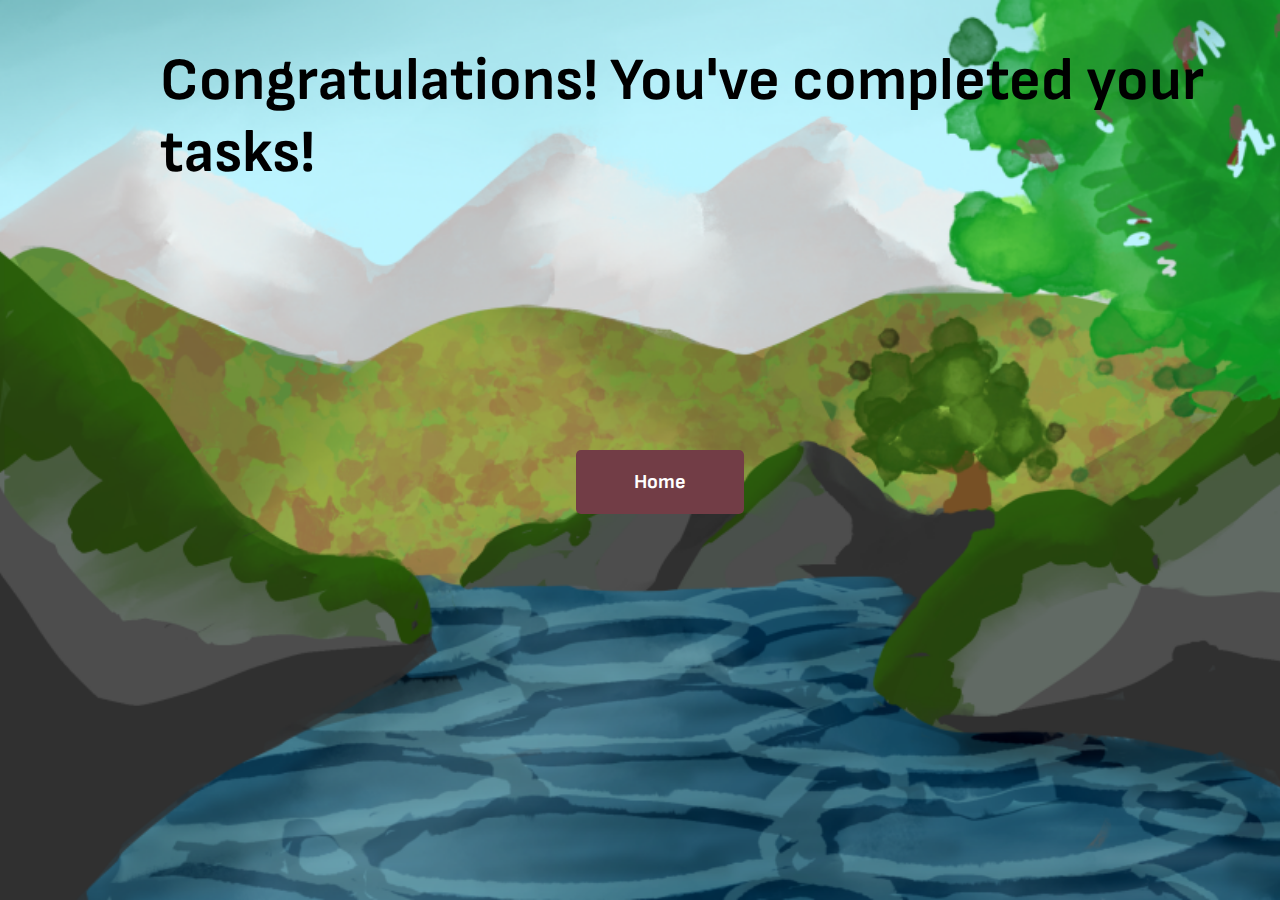
<file: Terrain-of-Thought/final.html>
<!DOCTYPE html>
<html>
<link rel="preconnect" href="https://fonts.googleapis.com">
<link rel="preconnect" href="https://fonts.gstatic.com" crossorigin>
<link href="https://fonts.googleapis.com/css2?family=Fjalla+One&family=Satisfy&family=Sofia+Sans:wght@200&display=swap"
  rel="stylesheet">
<link href="https://fonts.google.com/share?selection.family=Sofia%20Sans">

<head>
  <title>Finished</title>
  <style>
    body {
      background-color: #81BE1C;
      background-image: url("images/env1.png");
      font-family: 'Sofia Sans', sans-serif;
      background-repeat: no-repeat;
      background-size: cover;
      background-position-x: 2000;
      background-attachment: fixed;
      background-position: center;
    }

    .button {
      background-color: #723d46;
      font-family: 'Sofia Sans', sans-serif;
      font-size: 20px;
            width: 10%; 
        
      text-align: center;
      margin: 0 auto;
      position: fixed;
      left: 45%;
      top: 50%;
      padding: 20px;
      font-weight: 700;
      color: #ffffff;
      border-radius: 5px;
      text-decoration: none;
    }

    h1 {
      font-family: 'Sofia Sans', sans-serif;
      font-size: 60px;
      margin-left: 12%;
      margin-top: 45px;
      margin-bottom: 80px;
      /*       text-align: center; */
      border-radius: 5px;
      color: black;
    }
  </style>
</head>

<body>

  <h1>Congratulations! You've completed your tasks!</h1>
  <a class="button" href="index.html">Home</a>


</body>

</html>
</file>
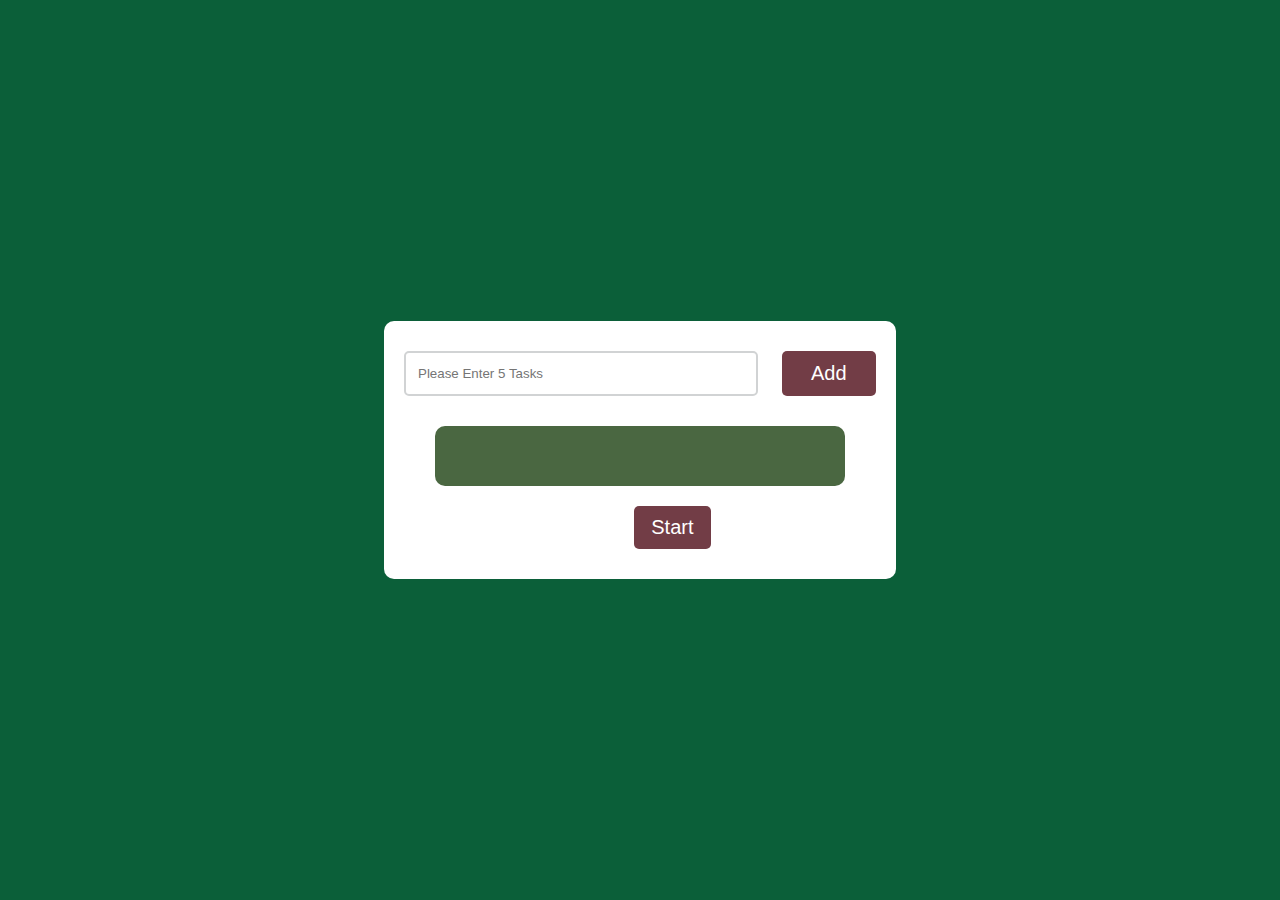
<file: Terrain-of-Thought/todolist.html>
<!DOCTYPE html>
<html lang="en">
<link href="https://fonts.google.com/share?selection.family=Sofia%20Sans">

<head>
  <style media="screen">
    *,
    *:before,
    *:after {
      padding: 0;
      margin: 0;
      box-sizing: border-box;
    }

    html,
    body {
      height: 100%;
      width: 100%;
      background-color: #0b5f39;
      color: #ffffff background-repeat: no-repeat;
      font-family: 'Sofia Sans', sans-serif;
      background-size: cover;
      background-attachment: fixed;
      background-position: center;
    }

    .container {
        
      width: 40%;
      min-width: 450px;
      position: absolute;
      transform: translate(-50%, -50%);
      top: 50%;
      left: 50%;
      background: white;
      border-radius: 10px;


    }

    #newtask {
      position: relative;
      padding: 30px 20px;
    }

    #newtask input {
      width: 75%;
      height: 45px;
      font-family: 'Sofia Sans', sans-serif;
      color: #ffffff 
          font-size: 25px;
      border: 2px solid #d1d3d4;
      padding: 12px;
      color: #111111;
      font-weight: 500;
      position: relative;
      border-radius: 5px;
    }

    #newtask input:focus {
      outline: none;
      color: #ffffff 
          border-color: #0d75ec;
        font-family: 'Sofia Sans', sans-serif;
    }

    #newtask button {
      position: relative;
      float: right;
      width: 20%;
      height: 45px;
      border-radius: 5px;
      font-family: 'Sofia Sans', sans-serif;
      font-weight: 500;
      font-size: 20px;
      background-color: #723d46;
      border: none;
      color: #ffffff;
      cursor: pointer;
      outline: none;
    }

    #tasks {
      background-color: #4a6741;
      color: #ffffff 
          text-align: center;
      font-family: 'Sofia Sans', sans-serif;
      padding: 30px 20px;
      margin-top: 10px;
      border-radius: 10px;
      width: 80%;
      margin: 0 auto;
      position: relative;
    }

    .task {
      background-color: #c5e1e6;
      color: #ffffff height: 50px;
      font-family: 'Sofia Sans', sans-serif;
      margin-bottom: 8px;
      padding: 5px 10px;
      display: flex;
      border-radius: 5px;
      align-items: right;
      justify-content: space-between;
      border: 1px solid #939697;
      cursor: pointer;
    }

    .task span {
      font-family: 'Sofia Sans', sans-serif;

      font-size: 20px;
      color: #ffffff font-weight: 400;
    }

    .task button {
      background-color: #723d46;
      font-family: 'Sofia Sans', sans-serif;
      color: #ffffff;
      height: 100%;
      width: 40px;
      border-radius: 5px;
      border: none;
      cursor: pointer;
      outline: none;
    }

    .toDoButton {
      font-family: 'Sofia Sans', sans-serif;
      font-weight: 500;
      font-size: 20px;
      width: 15%;
      background-color: #723d46;
      color: #ffffff;
      border: none;
      margin-top: 20px;
      margin-left: 250px;
      margin-bottom: 30px;
      border-radius: 5px;
      padding: 10px;
    }

    .completed {
      text-decoration: line-through;
    }
  </style>
</head>

<body>
  <div>
    <div class="container">
      <div id="newtask">
        <input class=taskInput type="text" placeholder="Please Enter 5 Tasks">
        <button id="push">Add</button>
      </div>

      <div id="tasks"></div>
      <button class=toDoButton id="start">Start</button>
      <!--       <a href="final.html"> <button class=toDoButton id="push">Done</button></a> -->
    </div>
  </div>

  <!--Script-->



  <script type="text/javascript">
    let userTodos = []; // array of user objects called todos, and this stores json objects with a string with the actual task info and a boolean set to false by default (is the task done or not)

    function createTodoItem(item, index) {
      document.getElementById('tasks').innerHTML += `
        <div class="todo-item" onclick="toggleTodoCompletion(${index});">
            <div class="todo-content ${item.isComplete && "todo-complete"}"> ${item.todoContent} </div>
            <div class="todo-check"> ${item.isComplete ? "◯" : "◯"} </div>
        </div> `;
    }

    function toggleTodoCompletion(index) {
      userTodos[index].isComplete = !userTodos[index].isComplete;
      display();
    }


    function display() {
      document.getElementById('tasks').innerHTML = ""; // clears the html of the tasks section
      userTodos.forEach(createTodoItem); // re-draw the entire thing, except with the new, updated values //

      // 
      document.getElementById('tasks').innerHTML += ` 
        <div class="todo-user--add" onclick="promptTodo();">
            
        </div>
    `;
      // document.body.style.backgroundImage = 'url("images/env' + userTodos.length + '.png")';
      let incompleteTasks = 1; // integer variable which has the user tasks that's not completed, aka the task array length
      for (let i = 0; i < userTodos.length; i++) {
        if (!userTodos[i].isComplete) {
          incompleteTasks++;
        }
      }
      // document.body.style.backgroundImage = `url("images/env${incompleteTasks}.png")`;


    }
    document.querySelector('#push').onclick = function () { // add button has the ID of push, on click it'll call the function down below
      // if (document.querySelector('#newtask input').value.length == 0) {
      //   alert("Please Enter a Task")
      // }
      // else {
      //   document.querySelector('#tasks').innerHTML += `
      //       <div class="task">
      //           <span id="taskname" onclick="">

      //               ${document.querySelector('#newtask input').value} 
      //           </span>
      //           <button class="delete">
      //               <i class="far fa-trash-alt"></i>
      //           </button>
      //       </div>
      //   `;

      //   var current_tasks = document.querySelectorAll(".delete");
      //   for (var i = 0; i < current_tasks.length; i++) {
      //     current_tasks[i].onclick = function () {
      //       this.parentNode.remove();
      //     }
      //   }
      // }
      if (userTodos.length < 5) {
        userTodos.push({ // pushes the object into the userTodos array
          todoContent: document.querySelector('#newtask input').value, // the actual value of the string that the user inputs (user task), gets the value of the html node with the id of #newtask input
          isComplete: false // whether the task is completed or not, this is a DEFAULT variable
        });
      }
      else {
        alert('You have already inserted 5 items.');
      }
      document.getElementById("tasks").style.color = "#FFFFFF"

      display(); // calling the display function, which renders the object onto the page
    }

    document.querySelector('#start').onclick = function () {
      window.location = "./todolist2.html?data=" + encodeURI(JSON.stringify(userTodos));
      display();
    }
  </script>
</body>

</html>
</file>
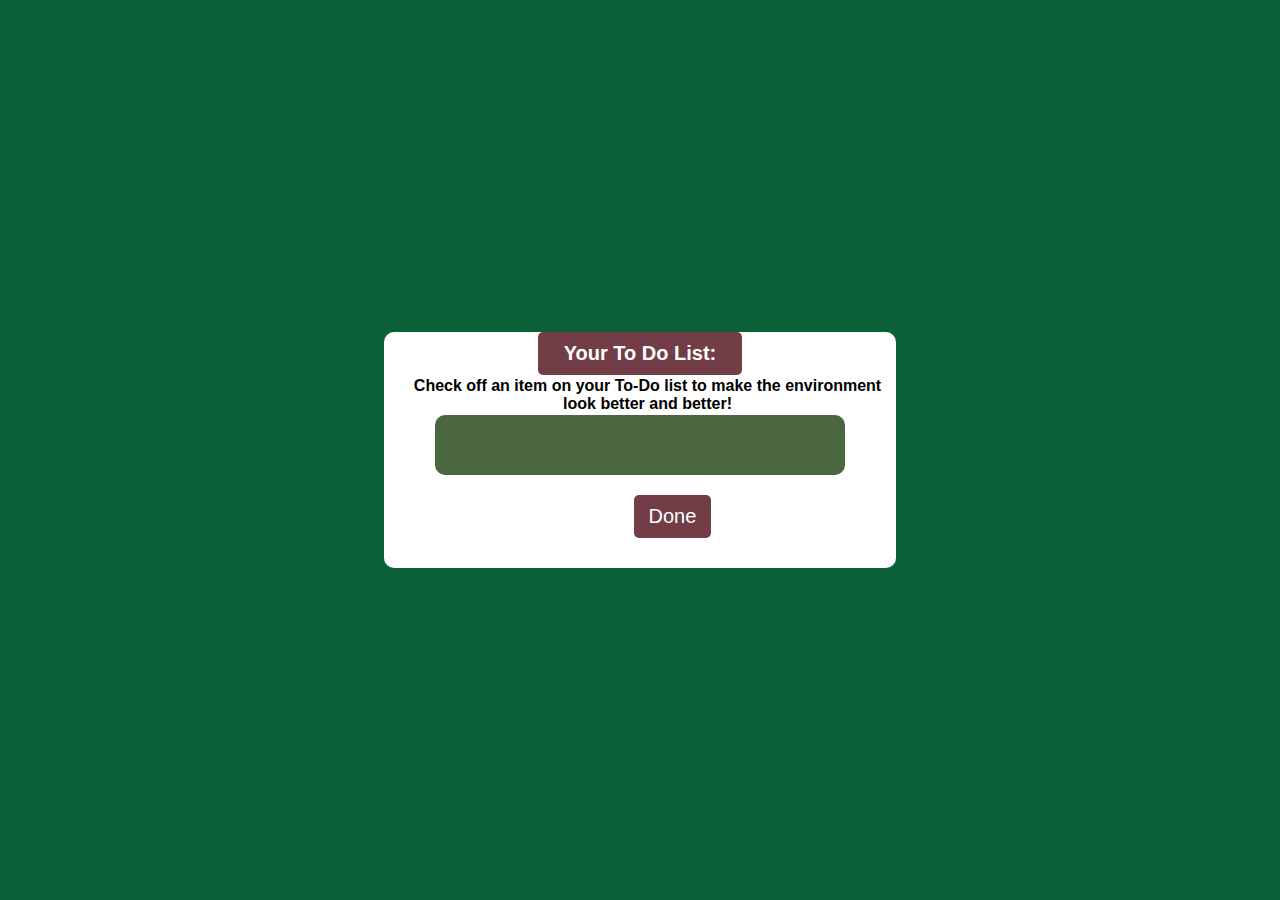
<file: Terrain-of-Thought/todolist2.html>
<!DOCTYPE html>
<html lang="en">
<link href="https://fonts.google.com/share?selection.family=Sofia%20Sans">

<head>
  <link rel="preconnect" href="https://fonts.googleapis.com">
  <link rel="preconnect" href="https://fonts.gstatic.com" crossorigin>
  <style media="screen">
    *,
    *:before,
    *:after {
      padding: 0;
      margin: 0;
      box-sizing: border-box;
    }

    html,
    body {
      height: 100%;
      width: 100%;
      background-color: #0b5f39;
      color: #ffffff;
      font-family: 'Sofia Sans', sans-serif;
      background-repeat: no-repeat;
      background-size: cover;
      background-attachment: fixed;
      background-position: center;
    }

    h1 {
      font-family: 'Sofia Sans', sans-serif;
      text-align: center;
      color: white;
      padding: 10px;
      background-color: #723d46;
      margin: 0 auto;
      width: 40%;
      font-size: 20px;
      border-radius: 5px;

    }

    h3 {
      font-size: 16px;
      color: black;
      text-align: center;
      margin: 0 auto;
      padding: 2px;
      margin-left: 15px;
      font-family: 'Sofia Sans', sans-serif;
    }

    .container {
      width: 40%;
      min-width: 450px;
      position: absolute;
      transform: translate(-50%, -50%);
      top: 50%;
      left: 50%;
      background: white;
      border-radius: 10px;
    }

    #newtask {
      position: relative;
      padding: 30px 20px;
    }

    #newtask input {
      width: 75%;
      height: 45px;
      font-family: 'Sofia Sans', sans-serif;
      color: #ffffff;
      font-size: 25px;
      border: 2px solid #d1d3d4;
      padding: 12px;
      color: #ffffff;
      font-weight: 500;
      position: relative;
      border-radius: 5px;
    }

    #newtask input:focus {
      outline: none;
      color: #ffffff;
      border-color: #0d75ec;
    }

    #newtask button {
      position: relative;
      float: right;
      width: 20%;
      height: 45px;
      border-radius: 5px;
      font-family: 'Sofia Sans', sans-serif;
      font-weight: 500;
      font-size: 20px;
      background-color: #723d46;
      border: none;
      color: #ffffff;
      cursor: pointer;
      outline: none;
    }

    #tasks {
      background-color: #4a6741;
      color: #ffffff;
      font-family: 'Sofia Sans', sans-serif;
      padding: 30px 20px;
      margin-top: 30px;
      border-radius: 10px;
      width: 80%;
      margin: 0 auto;
      position: relative;
    }

    .task {
      background-color: #c5e1e6;
      color: #ffffff;
      height: 50px;
      font-family: 'Sofia Sans', sans-serif;
      margin-bottom: 8px;
      padding: 5px 10px;
      display: flex;
      border-radius: 5px;
      align-items: right;
      justify-content: space-between;
      border: 1px solid #939697;
      cursor: pointer;
    }

    .task span {
      font-family: 'Sofia Sans', sans-serif;
      font-size: 20px;
      color: #ffffff;
      font-weight: 400;
    }

    .task button {
      background-color: #723d46;
      font-family: 'Sofia Sans', sans-serif;
      color: #ffffff;
      height: 100%;
      width: 40px;
      border-radius: 5px;
      border: none;
      cursor: pointer;
      outline: none;
    }

    .toDoButton {
      font-family: 'Sofia Sans', sans-serif;
      font-weight: 500;
      font-size: 20px;
      width: 15%;
      background-color: #723d46;
      color: #ffffff;
      border: none;
      margin-top: 20px;
      margin-left: 250px;
      margin-bottom: 30px;
      border-radius: 5px;
      padding: 10px;
    }

    .completed {
      text-decoration: line-through;
    }
  </style>
</head>

<body>
  <div>
    <div class="container">

      <h1>Your To Do List:</h1>
      <h3>Check off an item on your To-Do list to make the environment look better and better!</h3>

      <div id="tasks"></div>
      <a href="final.html"> <button class=toDoButton id="push">Done</button></a>
    </div>
  </div>

  <!--Script-->



  <script type="text/javascript">
    let userTodos = []; // array of user objects called todos, and this stores json objects with a string with the actual task info and a boolean set to false by default (is the task done or not)

    function createTodoItem(item, index) {
      document.getElementById('tasks').innerHTML += `
        <div class="todo-item" onclick="toggleTodoCompletion(${index});">
            <div class="todo-content ${item.isComplete && "todo-complete"}"> ${item.todoContent} </div>
            <div class="todo-check"> ${item.isComplete ? "⦿" : "◯"} </div>
        </div> `;
    }

    function toggleTodoCompletion(index) {
      userTodos[index].isComplete = !userTodos[index].isComplete;
      display();
    }


    function display() {
      document.getElementById('tasks').innerHTML = ""; // clears the html of the tasks section
      userTodos.forEach(createTodoItem); // re-draw the entire thing, except with the new, updated values //

      // 
      document.getElementById('tasks').innerHTML += ` 
        <div class="todo-user--add" onclick="promptTodo();">
            
        </div>
    `;
      // document.body.style.backgroundImage = 'url("images/env' + userTodos.length + '.png")';
      let incompleteTasks = 1; // integer variable which has the user tasks that's not completed, aka the task array length
      for (let i = 0; i < userTodos.length; i++) {
        if (!userTodos[i].isComplete) {
          incompleteTasks++;
        }
      }
      document.body.style.backgroundImage = `url("images/env${incompleteTasks}.png")`;


    }
    document.querySelector('#push').onclick = function () { // add button has the ID of push, on click it'll call the function down below
      // if (document.querySelector('#newtask input').value.length == 0) {
      //   alert("Please Enter a Task")
      // }
      // else {
      //   document.querySelector('#tasks').innerHTML += `
      //       <div class="task">
      //           <span id="taskname" onclick="">

      //               ${document.querySelector('#newtask input').value} 
      //           </span>
      //           <button class="delete">
      //               <i class="far fa-trash-alt"></i>
      //           </button>
      //       </div>
      //   `;

      //   var current_tasks = document.querySelectorAll(".delete");
      //   for (var i = 0; i < current_tasks.length; i++) {
      //     current_tasks[i].onclick = function () {
      //       this.parentNode.remove();
      //     }
      //   }
      // }
      if (userTodos.length < 5) {
        userTodos.push({ // pushes the object into the userTodos array
          todoContent: document.querySelector('#newtask input').value, // the actual value of the string that the user inputs (user task), gets the value of the html node with the id of #newtask input
          isComplete: false // whether the task is completed or not, this is a DEFAULT variable
        });
      }
      document.getElementById("tasks").style.color = "#FFFFFF"
      display(); // calling the display function, which renders the object onto the page
    }

    document.body.onload = function () { // when a webpage loads, it will take the data from the url (which has the user inputs), and then stores it in a variable called userTodos 
      console.log(window.location, new URLSearchParams(window.location));
      userTodos = new URLSearchParams(window.location.search).get("data");
      userTodos = JSON.parse(userTodos);
      console.log(userTodos);
      display();
    }
  </script>
</body>

</html>
</file>
